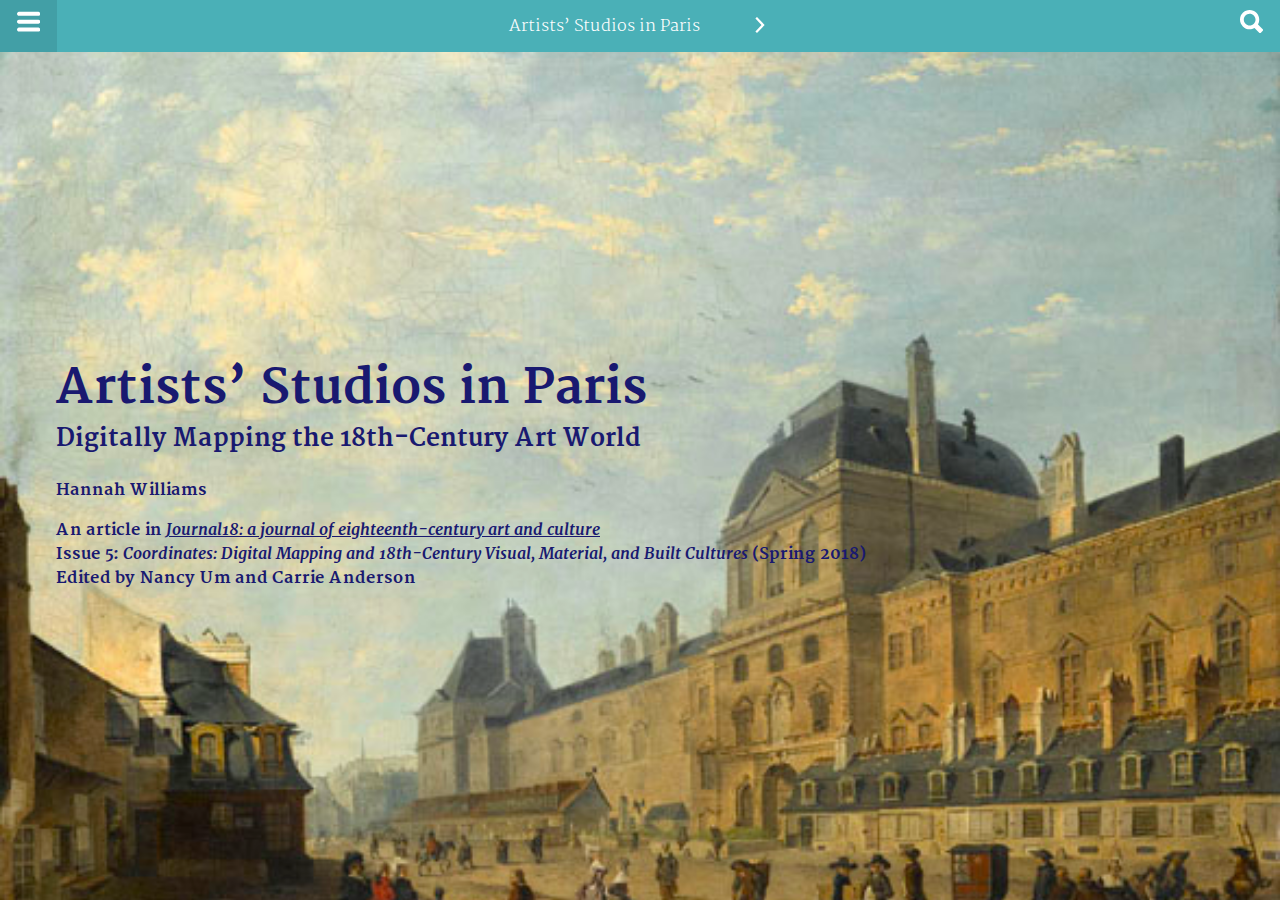
<file: index.html>
<!DOCTYPE html>
<html lang="en">
  <head>
  <meta charset="utf-8">
  <meta name="viewport" content="width=device-width, initial-scale=1.0">
  <meta http-equiv="X-UA-Compatible" content="IE=edge,chrome=1">
  <title>Cover | Artists’ Studios in Paris</title>
  <meta name="description" content="Quire is a digital publishing framework built on top of the Hugo static site generator. Generate Web, PDF, and print books (with Epub coming soon) from a single …">
  <meta name="keywords" content="Paris, eighteenth century, digital humanities, maps, ">
  <link rel="canonical" href="https://nancyum.github.io/my-project/">
  <link rel="version-history" href="">
  <link rel="publisher" href="http://www.journal18.org">
  <link rel="schema.dcterms" href="http://purl.org/dc/terms/">
  <meta name="dcterms.title" content="Artists’ Studios in Paris: Digitally Mapping the 18th-Century Art World (An article in [*Journal18: a journal of eighteenth-century art and culture*](http://www.journal18.org)&lt;/br&gt;Issue 5: *Coordinates: Digital Mapping and 18th-Century Visual, Material, and Built Cultures* (Spring 2018)&lt;/br&gt;Edited by Nancy Um and Carrie Anderson)">
  <meta name="dcterms.creator" content="Hannah Williams">
  <meta name="dcterms.date" content="2018">
  <meta name="dcterms.description" content="Quire is a digital publishing framework built on top of the Hugo static site generator. Generate Web, PDF, and print books (with Epub coming soon) from a single …">
  <meta name="dcterms.identifier" content="24705683">
  <meta name="dcterms.language" content="en"><meta name="dcterms.publisher" content="Journal18"><meta name="dcterms.rights" content="">
  <meta name="dcterms.subject" content="Paris, eighteenth century, digital humanities, maps">
  
  <meta property="og:title" content="Artists’ Studios in Paris" />
  <meta property="og:url" content="https://nancyum.github.io/my-project" />
  <meta property="og:image" content="" />
  <meta property="og:description" content="Quire is a digital publishing framework built on top of the Hugo static site generator. Generate Web, PDF, and print books (with Epub coming soon) from a single …" />
  <meta name="twitter:card" content="summary_large_image">
  <meta name="twitter:site" content="https://nancyum.github.io/my-project">
  <meta name="twitter:title" content="Artists’ Studios in Paris">
  <meta name="twitter:description" content="Quire is a digital publishing framework built on top of the Hugo static site generator. Generate Web, PDF, and print books (with Epub coming soon) from a single …">
  <meta name="twitter:image" content="">
  <script type="application/ld+json">
  {
    "@context": "http://schema.org/",
    "type": "WebSite",
    "name": "Artists’ Studios in Paris: Digitally Mapping the 18th-Century Art World (An article in [*Journal18: a journal of eighteenth-century art and culture*](http://www.journal18.org)&lt;/br&gt;Issue 5: *Coordinates: Digital Mapping and 18th-Century Visual, Material, and Built Cultures* (Spring 2018)&lt;/br&gt;Edited by Nancy Um and Carrie Anderson)",
    "url": "https://nancyum.github.io/my-project",
    "author": [
      {
        "type": "Person",
        "name": "Hannah Williams",
        "jobTitle": "Leverhulme Early Career Research Fellow",
        "affiliation": "Queen Mary University of London",
        "identifier": ""
      }
      ],
    "datePublished": "2018",
    "keywords": "Paris, eighteenth century, digital humanities, maps, ",
    "license": "https://creativecommons.org/licenses/by-nc/4.0/",
    "publisher": [
      {
        "type": "Organization",
        "name": "Journal18",
        "location": { "type": "PostalAddress", "addressLocality": "" },
        "identifier": "http://www.journal18.org"
      }
      ],
    "description": "Quire is a digital publishing framework built on top of the Hugo static site generator. Generate Web, PDF, and print books (with Epub coming soon) from a single set of text files."
    }
  </script>

  <link rel="stylesheet" href="https://nancyum.github.io/my-project/css/application.css">
  <link rel="stylesheet" href="https://nancyum.github.io/my-project/css/custom.css">
  <script>
   
   
   document.createElement('template')
  </script>
  
<script>
(function(i, s, o, g, r, a, m) {
      i['GoogleAnalyticsObject'] = r;
      i[r] = i[r] || function() {
          (i[r].q = i[r].q || []).push(arguments)
      }, i[r].l = 1 * new Date();
      a = s.createElement(o),
          m = s.getElementsByTagName(o)[0];
      a.async = 1;
      a.src = g;
      m.parentNode.insertBefore(a, m)
  })(window, document, 'script', '//www.google-analytics.com/analytics.js', 'ga');

  ga('create', '', 'auto');
  ga('require', 'linkid', 'linkid.js');
  ga('send', 'pageview');
  jQuery(document).ready(function($) {
      $("a[href$='pdf'],a[href$='rtf'],a[href$='doc'],a[href$='xls'],a[href*='bit.ly'],a[href$='csv'],a[href$='json'],a[href$='zip'],a[href$='ppt'],a[href*='epub'],a[href*='mobi']").each(function(index) {
          pdfLabel = $(this).attr('href');
          pdfOnClick = "ga('send', 'pageview','" + pdfLabel + "');";
          $(this).attr("onClick", pdfOnClick);
      });
  });
</script>
</head>

  <body>
    

<svg style="display:none">
  <symbol id="left-arrow-icon" viewBox="0 0 18 32">
    <path d="M6,16l11.7,12.4c0.4,0.4,0.4,0.8,0,1.1l-2.1,2.1c-0.4,0.4-0.8,0.4-1.1,0.1L0.2,16.6C0.1,16.5,0,16.3,0,16c0-0.2,0.1-0.4,0.2-0.6L14.5,0.3c0.4-0.4,0.7-0.4,1.1,0l2.1,2.2c0.4,0.4,0.4,0.8,0,1.1L6,16z"/>
  </symbol>
  <symbol id="right-arrow-icon" viewBox="0 0 18 32">
    <path d="M12,16L0.3,3.6c-0.4-0.4-0.4-0.8,0-1.1l2.1-2.1c0.4-0.4,0.8-0.4,1.1-0.1l14.3,15.2c0.1,0.1,0.2,0.3,0.2,0.6c0,0.2-0.1,0.4-0.2,0.6L3.5,31.7c-0.4,0.4-0.7,0.4-1.1,0l-2.1-2.2c-0.4-0.4-0.4-0.8,0-1.1L12,16z"/>
  </symbol>
  <symbol id="search-icon" viewBox="0 0 32 32">
    <path d="M31.7,26.9c0.4,0.4,0.4,0.8,0,1.2l-3.6,3.7C28,31.9,27.7,32,27.5,32c-0.2,0-0.4-0.1-0.6-0.2l-7-7.2c-2.1,1.3-4.3,1.9-6.7,1.9c-3.6,0-6.7-1.3-9.3-3.9C1.3,20,0,16.9,0,13.2s1.3-6.8,3.9-9.4C6.5,1.3,9.6,0,13.2,0c3.6,0,6.7,1.3,9.3,3.9s3.9,5.7,3.9,9.4c0,2.3-0.6,4.5-1.7,6.5L31.7,26.9z M18.9,7.5c-1.6-1.6-3.4-2.4-5.7-2.4C11,5.2,9.1,6,7.5,7.5S5.2,11,5.2,13.2c0,2.2,0.8,4.1,2.4,5.7c1.6,1.6,3.5,2.4,5.7,2.4c2.2,0,4.1-0.8,5.7-2.4c1.6-1.6,2.3-3.5,2.3-5.7C21.2,11,20.4,9.1,18.9,7.5z"/>
  </symbol>
  <symbol id="nav-icon" viewBox="0 0 32 32">
    <path d="M29.4,2.5c0.7,0,1.3,0.3,1.8,0.8C31.8,3.8,32,4.5,32,5.2c0,0.7-0.2,1.4-0.8,1.9c-0.5,0.5-1.1,0.8-1.8,0.8H2.6c-0.7,0-1.3-0.3-1.8-0.8C0.2,6.6,0,5.9,0,5.2c0-0.7,0.2-1.4,0.8-1.9c0.5-0.5,1.1-0.8,1.8-0.8H29.4z M29.4,13.3c0.7,0,1.3,0.3,1.8,0.8c0.5,0.5,0.8,1.2,0.8,1.9c0,0.7-0.2,1.4-0.8,1.9c-0.5,0.5-1.1,0.8-1.8,0.8H2.6c-0.7,0-1.3-0.3-1.8-0.8C0.2,17.4,0,16.7,0,16c0-0.7,0.2-1.4,0.8-1.9c0.5-0.5,1.1-0.8,1.8-0.8H29.4z M29.4,24.1c0.7,0,1.3,0.3,1.8,0.8c0.5,0.5,0.8,1.2,0.8,1.9c0,0.7-0.2,1.4-0.8,1.9c-0.5,0.5-1.1,0.8-1.8,0.8H2.6c-0.7,0-1.3-0.3-1.8-0.8C0.2,28.2,0,27.5,0,26.8c0-0.7,0.2-1.4,0.8-1.9c0.5-0.5,1.1-0.8,1.8-0.8H29.4z"/>
  </symbol>
  <symbol id="location-icon" viewBox="0 0 20 32">
    <path d="M2.9,2.9C4.9,1,7.2,0,10,0C12.7,0,15,1,17,2.9c2,1.9,3,4.3,3,7.1c0,2.8-0.8,6.1-2.5,9.8s-3.3,6.6-5,8.9L10,32c-0.3-0.3-0.6-0.8-1.1-1.4C8.4,30,7.6,28.8,6.5,27c-1.1-1.8-2.1-3.5-3-5.2c-0.9-1.7-1.7-3.7-2.4-5.9C0.4,13.8,0,11.8,0,10C0,7.2,1,4.9,2.9,2.9z M6.7,13.5c0.9,0.9,2,1.4,3.3,1.4c1.3,0,2.4-0.5,3.3-1.4c0.9-0.9,1.4-2,1.4-3.3c0-1.3-0.5-2.4-1.4-3.3c-0.9-0.9-2.1-1.4-3.3-1.4c-1.3,0-2.4,0.5-3.3,1.4c-0.9,0.9-1.4,2.1-1.4,3.3C5.3,11.4,5.7,12.5,6.7,13.5z"/>
  </symbol>
  <symbol id="link-icon" viewBox="0 0 32 16">
    <path d="M22.2,4c0.3,0.8,0.5,1.7,0.5,2.7v2.7h-4V6.7c0-0.8-0.2-1.4-0.8-1.9S16.8,4,16,4H6.7C5.9,4,5.2,4.2,4.8,4.8S4,5.9,4,6.7v2.7c0,0.8,0.2,1.4,0.8,1.9S5.9,12,6.7,12H8c0.2,0.8,0.5,1.5,0.9,2.2c0.4,0.7,0.9,1.1,1.2,1.4l0.5,0.4h-4c-1.8,0-3.4-0.7-4.7-2c-1.3-1.3-2-2.9-2-4.7V6.7C0,4.8,0.7,3.3,2,2c1.3-1.3,2.9-2,4.7-2H16c1.3,0,2.6,0.4,3.7,1.1C20.8,1.9,21.7,2.8,22.2,4z M25.3,0c1.8,0,3.4,0.7,4.7,2c1.3,1.3,2,2.9,2,4.7v2.7c0,1.8-0.7,3.4-2,4.7c-1.3,1.3-2.9,2-4.7,2H16c-2.8,0-4.9-1.3-6.1-4c-0.4-0.9-0.6-1.8-0.6-2.7V6.7h4v2.7c0,0.8,0.2,1.4,0.8,1.9S15.2,12,16,12h9.3c0.8,0,1.4-0.2,1.9-0.8S28,10.1,28,9.3V6.7c0-0.8-0.2-1.4-0.8-1.9S26.1,4,25.3,4H24c-0.2-0.8-0.5-1.5-0.9-2.2c-0.4-0.7-0.9-1.1-1.2-1.4L21.3,0H25.3z"/>
  </symbol>
  <symbol id="close-icon" viewBox="0 0 32 32">
    <path d="M31.6,26.9c0.2,0.2,0.3,0.5,0.3,0.8s-0.1,0.6-0.3,0.8l-3.2,3.1C28.2,31.9,28,32,27.7,32c-0.3,0-0.6-0.1-0.8-0.3L16,20.8
    L5.1,31.7C4.9,31.9,4.7,32,4.4,32c-0.3,0-0.6-0.1-0.8-0.3l-3.2-3.1c-0.2-0.2-0.3-0.5-0.3-0.8s0.1-0.6,0.3-0.8L11.4,16L0.4,5.2
    c-0.6-0.6-0.6-1.1,0-1.7l3.1-3.2C3.8,0.1,4.1,0,4.3,0c0.3,0,0.6,0.1,0.8,0.3L16,11.2L26.9,0.3C27.2,0.1,27.5,0,27.7,0
    c0.3,0,0.6,0.1,0.8,0.3l3.1,3.2c0.6,0.6,0.6,1.1,0,1.6L20.6,15.9L31.6,26.9z"/>
  </symbol>
  <symbol id="download-icon" viewBox="0 0 32 32">
    <path d="M23.1,14.4c-0.5,0-0.9,0.2-1.2,0.5L17.8,19V1.8c0-0.5-0.2-0.9-0.5-1.3C16.9,0.2,16.5,0,16,0c-0.5,0-0.9,0.2-1.2,0.5
    c-0.4,0.3-0.5,0.8-0.5,1.3V19l-4.1-4.1c-0.4-0.4-0.8-0.5-1.3-0.5c-0.5,0-0.9,0.2-1.2,0.5c-0.4,0.3-0.5,0.8-0.5,1.3
    s0.2,0.9,0.5,1.3l7.1,7.2c0.3,0.3,0.8,0.5,1.2,0.5c0.5,0,0.9-0.2,1.3-0.5l7.1-7.2c0.3-0.4,0.5-0.8,0.5-1.3s-0.2-0.9-0.5-1.3
    C24,14.6,23.6,14.4,23.1,14.4 M32,26.6c0-0.5-0.2-0.9-0.5-1.3c-0.3-0.3-0.8-0.5-1.2-0.5c-0.5,0-0.9,0.2-1.3,0.5
    c-0.3,0.4-0.5,0.8-0.5,1.3v1.8H3.6v-1.8c0-0.5-0.2-0.9-0.5-1.3c-0.3-0.3-0.8-0.5-1.2-0.5c-0.5,0-0.9,0.2-1.3,0.5
    C0.2,25.7,0,26.1,0,26.6v3.6c0,0.5,0.2,0.9,0.5,1.3C0.9,31.8,1.3,32,1.8,32h28.4c0.5,0,0.9-0.2,1.2-0.5c0.4-0.3,0.5-0.8,0.5-1.3
    V26.6z"/>
  </symbol>
  <symbol id="more-icon" viewBox="0 0 32 32">
    <circle cx="4.5" cy="16" r="4.5"/>
  	<circle cx="16.2" cy="16" r="4.5"/>
  	<circle cx="27.5" cy="16" r="4.5"/>
  </symbol>
</svg>


<svg style="display:none">
  <symbol id="cc" viewBox="0 0 270 60" preserveAspectRatio="xMinYMax meet">
    <path  d="M29.9,0c8.4,0,15.5,2.9,21.4,8.8c2.8,2.8,5,6,6.4,9.7C59.3,22.1,60,25.9,60,30c0,4.1-0.7,8-2.2,11.5
		c-1.4,3.6-3.6,6.8-6.4,9.5c-2.9,2.9-6.2,5.1-10,6.6c-3.7,1.5-7.6,2.3-11.5,2.3s-7.8-0.8-11.4-2.3c-3.6-1.5-6.9-3.7-9.8-6.6
		c-2.9-2.9-5.1-6.1-6.6-9.7S0,34,0,30c0-4,0.8-7.8,2.3-11.4S6,11.6,8.9,8.7C14.6,2.9,21.6,0,29.9,0z M30.1,5.4
		c-6.9,0-12.6,2.4-17.3,7.2c-2.4,2.4-4.2,5.1-5.4,8.1c-1.3,3-1.9,6.1-1.9,9.3c0,3.2,0.6,6.3,1.9,9.3c1.3,3,3.1,5.6,5.4,8
		c2.4,2.3,5,4.1,8,5.4c3,1.2,6.1,1.8,9.3,1.8c3.2,0,6.3-0.6,9.3-1.9c3-1.3,5.7-3.1,8.2-5.4c4.7-4.6,7-10.3,7-17.2
		c0-3.3-0.6-6.5-1.8-9.4c-1.2-3-3-5.6-5.3-7.9C42.6,7.8,36.8,5.4,30.1,5.4z M29.7,25l-4,2.1c-0.4-0.9-1-1.5-1.6-1.9
		c-0.6-0.4-1.2-0.5-1.7-0.5c-2.7,0-4,1.8-4,5.3c0,1.6,0.3,2.9,1,3.9c0.7,1,1.7,1.4,3,1.4c1.8,0,3-0.9,3.7-2.6l3.7,1.9
		c-0.8,1.5-1.9,2.6-3.3,3.5c-1.4,0.8-2.9,1.3-4.6,1.3c-2.7,0-4.8-0.8-6.5-2.5c-1.6-1.6-2.5-3.9-2.5-6.9c0-2.9,0.8-5.1,2.5-6.8
		c1.7-1.7,3.8-2.5,6.3-2.5C25.4,20.7,28.1,22.1,29.7,25z M47,25l-4,2.1c-0.4-0.9-1-1.5-1.6-1.9c-0.6-0.4-1.2-0.5-1.8-0.5
		c-2.7,0-4,1.8-4,5.3c0,1.6,0.3,2.9,1,3.9s1.7,1.4,3,1.4c1.7,0,3-0.9,3.7-2.6l3.8,1.9c-0.8,1.5-1.9,2.6-3.3,3.5
		c-1.4,0.8-2.9,1.3-4.6,1.3c-2.7,0-4.9-0.8-6.5-2.5c-1.6-1.6-2.4-3.9-2.4-6.9c0-2.9,0.8-5.1,2.5-6.8c1.7-1.7,3.8-2.5,6.3-2.5
		C42.8,20.7,45.4,22.1,47,25z"/>
  </symbol>
  <symbol id="cc-zero" viewBox="0 0 270 60" preserveAspectRatio="xMinYMax meet">
    <path d="M100,12.7c-9.9,0-12.4,9.3-12.4,17.3c0,7.9,2.5,17.3,12.4,17.3c9.9,0,12.4-9.3,12.4-17.3
      C112.4,22.1,109.9,12.7,100,12.7z M100,19.2c0.4,0,0.8,0.1,1.1,0.1c0.7,0.6,1.1,1.5,0.4,2.6l-6.6,12.1c-0.2-1.5-0.2-3-0.2-4.2
      C94.7,26.5,94.9,19.2,100,19.2z M104.9,24.8c0.3,1.9,0.4,3.8,0.4,5.2c0,3.5-0.2,10.8-5.3,10.8c-0.4,0-0.8,0-1.1-0.1
      c-0.1,0-0.1,0-0.2-0.1c-0.1,0-0.2-0.1-0.3-0.1c-1.1-0.5-1.8-1.4-0.8-2.9L104.9,24.8z"/>
    <path d="M99.9,0c-8.3,0-15.3,2.9-21.1,8.7c-2.9,2.9-5.1,6.2-6.6,9.9C70.7,22.2,70,26,70,30
      c0,4,0.7,7.8,2.2,11.4c1.5,3.6,3.7,6.9,6.5,9.7c2.9,2.9,6.1,5.1,9.7,6.6C92.2,59.3,96,60,99.9,60c4,0,7.8-0.8,11.5-2.3
      c3.7-1.5,7-3.7,10-6.6c2.8-2.7,5-5.9,6.4-9.5c1.5-3.6,2.2-7.5,2.2-11.6c0-4.1-0.7-7.9-2.2-11.5c-1.5-3.6-3.6-6.9-6.4-9.7
      C115.5,2.9,108.3,0,99.9,0z M100.1,5.4c6.8,0,12.6,2.4,17.4,7.2c2.3,2.3,4.1,5,5.3,7.9c1.2,3,1.8,6.1,1.8,9.4
      c0,6.9-2.4,12.6-7,17.2c-2.4,2.4-5.2,4.2-8.2,5.4c-3,1.3-6.1,1.9-9.3,1.9c-3.3,0-6.4-0.6-9.3-1.8c-3-1.3-5.6-3-8-5.4
      c-2.4-2.4-4.2-5-5.5-8c-1.2-3-1.9-6.1-1.9-9.3c0-3.3,0.6-6.4,1.9-9.3c1.3-3,3.1-5.7,5.5-8.1C87.4,7.8,93.2,5.4,100.1,5.4z"/>
  </symbol>
  <symbol id="cc-by" viewBox="0 0 270 60" preserveAspectRatio="xMinYMax meet">
    <path  d="M99.9,0c8.4,0,15.5,2.9,21.3,8.7c5.8,5.8,8.7,12.9,8.7,21.3c0,8.4-2.9,15.4-8.6,21.1
      c-6.1,6-13.2,8.9-21.5,8.9c-8.1,0-15.1-2.9-21.1-8.8C72.9,45.3,70,38.2,70,30c0-8.2,2.9-15.3,8.8-21.3C84.6,2.9,91.7,0,99.9,0z
       M100.1,5.4c-6.8,0-12.6,2.4-17.3,7.2c-4.9,5-7.3,10.8-7.3,17.4c0,6.6,2.4,12.4,7.3,17.2c4.9,4.9,10.6,7.3,17.4,7.3
      c6.7,0,12.5-2.4,17.5-7.3c4.7-4.5,7.1-10.3,7.1-17.2c0-6.8-2.4-12.6-7.2-17.4C112.6,7.8,106.8,5.4,100.1,5.4z M108.1,22.6v12.3
      h-3.4v14.6h-9.3V34.8h-3.4V22.6c0-0.5,0.2-1,0.6-1.4c0.4-0.4,0.8-0.6,1.4-0.6h12.3c0.5,0,0.9,0.2,1.3,0.6
      C107.9,21.6,108.1,22,108.1,22.6z M95.8,14.8c0-2.8,1.4-4.2,4.2-4.2s4.2,1.4,4.2,4.2c0,2.8-1.4,4.2-4.2,4.2S95.8,17.6,95.8,14.8z"
      />
  </symbol>
  <symbol id="cc-by-nc" viewBox="0 0 270 60" preserveAspectRatio="xMinYMax meet">
    <path d="M169.9,0c8.4,0,15.5,2.9,21.3,8.7c5.8,5.8,8.7,12.9,8.7,21.3c0,8.4-2.9,15.4-8.6,21.1
      c-6.1,6-13.2,8.9-21.5,8.9c-8.1,0-15.2-3-21.1-8.9c-5.9-5.9-8.8-12.9-8.8-21.1c0-8.2,2.9-15.3,8.8-21.3
      C154.6,2.9,161.7,0,169.9,0z M146.8,21.9c-0.9,2.5-1.3,5.2-1.3,8.1c0,6.6,2.4,12.4,7.3,17.3c4.9,4.8,10.7,7.2,17.4,7.2
      c6.8,0,12.6-2.4,17.5-7.3c1.8-1.7,3.1-3.4,4.1-5.3l-11.3-5c-0.4,1.9-1.3,3.4-2.9,4.6c-1.5,1.2-3.3,1.9-5.4,2.1v4.6h-3.5v-4.6
      c-3.3,0-6.4-1.2-9.1-3.6l4.1-4.2c2,1.8,4.2,2.7,6.7,2.7c1,0,1.9-0.2,2.7-0.7c0.7-0.5,1.1-1.2,1.1-2.3c0-0.8-0.3-1.4-0.8-1.8
      l-2.9-1.2l-3.5-1.6l-4.8-2.1L146.8,21.9z M170.1,5.4c-6.8,0-12.6,2.4-17.3,7.2c-1.2,1.2-2.3,2.5-3.3,4l11.5,5.1
      c0.5-1.6,1.4-2.8,2.8-3.8c1.4-0.9,3-1.5,4.9-1.6v-4.6h3.5v4.6c2.8,0.1,5.2,1.1,7.5,2.8l-3.9,4c-1.7-1.2-3.4-1.8-5.1-1.8
      c-0.9,0-1.8,0.2-2.5,0.5c-0.7,0.4-1.1,1-1.1,1.8c0,0.3,0.1,0.5,0.3,0.8l3.8,1.7l2.6,1.2l4.8,2.1l15.4,6.9
      c0.5-2.1,0.8-4.2,0.8-6.4c0-6.9-2.4-12.7-7.2-17.4C182.7,7.8,176.9,5.4,170.1,5.4z"/>
  </symbol>
  <symbol id="cc-by-sa" viewBox="0 0 270 60" preserveAspectRatio="xMinYMax meet">
    <path  d="M169.9,0c8.4,0,15.5,2.9,21.3,8.7c5.8,5.8,8.7,12.9,8.7,21.3c0,8.4-2.9,15.4-8.6,21.1
      c-6,5.9-13.2,8.9-21.5,8.9c-8.1,0-15.1-2.9-21.1-8.8c-5.9-5.9-8.8-12.9-8.8-21.2c0-8.2,2.9-15.3,8.8-21.3
      C154.7,2.9,161.7,0,169.9,0z M170.1,5.4c-6.8,0-12.6,2.4-17.3,7.2c-4.9,5-7.3,10.8-7.3,17.4c0,6.7,2.4,12.4,7.3,17.2
      c4.9,4.9,10.6,7.3,17.4,7.3c6.7,0,12.5-2.4,17.5-7.3c4.7-4.6,7.1-10.3,7.1-17.2c0-6.9-2.4-12.6-7.2-17.4
      C182.7,7.8,176.9,5.4,170.1,5.4z M156.7,25.8c0.6-3.7,2.1-6.5,4.4-8.5c2.4-2,5.3-3,8.7-3c4.7,0,8.5,1.5,11.2,4.6
      c2.8,3,4.2,6.9,4.2,11.7c0,4.6-1.4,8.4-4.3,11.5c-2.9,3.1-6.6,4.6-11.3,4.6c-3.4,0-6.3-1-8.8-3.1c-2.5-2-3.9-4.9-4.4-8.7h7.6
      c0.2,3.6,2.4,5.5,6.6,5.5c2.1,0,3.8-0.9,5.1-2.7c1.3-1.8,1.9-4.3,1.9-7.3c0-3.2-0.6-5.6-1.8-7.3c-1.2-1.7-2.9-2.5-5.1-2.5
      c-4,0-6.3,1.8-6.8,5.3h2.2l-5.9,5.9l-5.9-5.9L156.7,25.8L156.7,25.8z"/>
  </symbol>
  <symbol id="cc-by-nd" viewBox="0 0 270 60" preserveAspectRatio="xMinYMax meet">
    <path  d="M169.9,0c8.4,0,15.5,2.9,21.3,8.7c5.8,5.8,8.7,12.9,8.7,21.3s-2.9,15.4-8.6,21.1c-6,5.9-13.2,8.9-21.5,8.9
      c-8.1,0-15.1-2.9-21.1-8.8c-5.9-5.9-8.8-12.9-8.8-21.2c0-8.2,2.9-15.3,8.8-21.3C154.7,2.9,161.7,0,169.9,0z M170.1,5.4
      c-6.8,0-12.6,2.4-17.3,7.2c-4.9,5-7.3,10.8-7.3,17.4c0,6.7,2.4,12.4,7.3,17.3c4.9,4.9,10.6,7.3,17.4,7.3c6.7,0,12.5-2.4,17.5-7.3
      c4.7-4.6,7.1-10.3,7.1-17.2c0-6.9-2.4-12.6-7.2-17.4C182.7,7.8,176.9,5.4,170.1,5.4z M181.4,22.9v5.1h-21.8v-5.1H181.4z
       M181.4,32.6v5.1h-21.8v-5.1H181.4z"/>
  </symbol>
  <symbol id="cc-by-nc-sa" viewBox="0 0 270 60" preserveAspectRatio="xMinYMax meet">
    <path  d="M239.9,0c8.4,0,15.5,2.9,21.3,8.7c5.8,5.8,8.7,12.9,8.7,21.3c0,8.4-2.9,15.4-8.6,21.1
      c-6,5.9-13.2,8.9-21.5,8.9c-8.1,0-15.1-2.9-21.1-8.8c-5.9-5.9-8.8-12.9-8.8-21.2c0-8.2,2.9-15.3,8.8-21.3
      C224.7,2.9,231.7,0,239.9,0z M240.1,5.4c-6.8,0-12.6,2.4-17.3,7.2c-4.9,5-7.3,10.8-7.3,17.4c0,6.7,2.4,12.4,7.3,17.2
      c4.9,4.9,10.6,7.3,17.4,7.3c6.7,0,12.5-2.4,17.5-7.3c4.7-4.6,7.1-10.3,7.1-17.2c0-6.9-2.4-12.6-7.2-17.4
      C252.7,7.8,246.9,5.4,240.1,5.4z M226.7,25.8c0.6-3.7,2.1-6.5,4.4-8.5c2.4-2,5.3-3,8.7-3c4.7,0,8.5,1.5,11.2,4.6
      c2.8,3,4.2,6.9,4.2,11.7c0,4.6-1.4,8.4-4.3,11.5c-2.9,3.1-6.6,4.6-11.3,4.6c-3.4,0-6.3-1-8.8-3.1c-2.5-2-3.9-4.9-4.4-8.7h7.6
      c0.2,3.6,2.4,5.5,6.6,5.5c2.1,0,3.8-0.9,5.1-2.7c1.3-1.8,1.9-4.3,1.9-7.3c0-3.2-0.6-5.6-1.8-7.3c-1.2-1.7-2.9-2.5-5.1-2.5
      c-4,0-6.3,1.8-6.8,5.3h2.2l-5.9,5.9l-5.9-5.9L226.7,25.8L226.7,25.8z"/>
  </symbol>
  <symbol id="cc-by-nc-nd" viewBox="0 0 270 60" preserveAspectRatio="xMinYMax meet">
    <path  d="M239.9,0c8.4,0,15.5,2.9,21.3,8.7c5.8,5.8,8.7,12.9,8.7,21.3s-2.9,15.4-8.6,21.1c-6,5.9-13.2,8.9-21.5,8.9
      c-8.1,0-15.1-2.9-21.1-8.8c-5.9-5.9-8.8-12.9-8.8-21.2c0-8.2,2.9-15.3,8.8-21.3C224.7,2.9,231.7,0,239.9,0z M240.1,5.4
      c-6.8,0-12.6,2.4-17.3,7.2c-4.9,5-7.3,10.8-7.3,17.4c0,6.7,2.4,12.4,7.3,17.3c4.9,4.9,10.6,7.3,17.4,7.3c6.7,0,12.5-2.4,17.5-7.3
      c4.7-4.6,7.1-10.3,7.1-17.2c0-6.9-2.4-12.6-7.2-17.4C252.7,7.8,246.9,5.4,240.1,5.4z M251.4,22.9v5.1h-21.8v-5.1H251.4z
       M251.4,32.6v5.1h-21.8v-5.1H251.4z"/>
  </symbol>
</svg>
<div class="quire no-js" id="container">
      <div class="quire__secondary is-expanded"
          id="site-menu"
          aria-expanded="true"
          role="contentinfo">
        



<aside class="menu quire-menu" id="site-menu__inner">
  

<header class="quire-menu__header">
  <div class="">
    
    <a class="quire-menu__header__link" href="https://nancyum.github.io/my-project">
    
    <h2 class="">
      <span class="visually-hidden">Publication Info: </span>
      <span class="quire-menu__header__title">Artists’ Studios in Paris</span><span class="quire-menu__header__subtitle">
      Digitally Mapping the 18th-Century Art World
      </span><div class="quire-menu__header__contributors">
    <span class="visually-hidden">
      Contributors:
    </span>
    





  

    <span class="quire-contributor">Hannah Williams</span>

    

  



</div><span class="quire-menu__header__reading-line">
  An article in <a href="http://www.journal18.org" target="_blank"><em>Journal18: a journal of eighteenth-century art and culture</em></a></br>Issue 5: <em>Coordinates: Digital Mapping and 18th-Century Visual, Material, and Built Cultures</em> (Spring 2018)</br>Edited by Nancy Um and Carrie Anderson
  </span></h2></a></div>

</header>

  <h3 class="visually-hidden">Table of Contents</h3>
  <div class="menu-list" role="navigation" aria-label="site">




<ul>
      <li class="page-item">
  <a href="https://nancyum.github.io/my-project/artists-studios/">Artists’ Studios in Paris</a>
</li>
    
      <li class="page-item">
  <a href="https://nancyum.github.io/my-project/about/">About this article</a>
</li>
    </ul></div>

  
    
    <div class="quire-menu__formats">
      <h3 class="menu-label">Other Formats</h3>
        <div role="complementary" aria-label="downloads">

<ul class="menu-list">
  
  <li>
    <a href="https://nancyum.github.io/my-project/downloads/artists-studios.pdf" target="_blank" rel="alternate" type="application/pdf">PDF (1.5 MB)</a>
  </li>
  
  <li>
    <a href="https://nancyum.github.io/my-project/downloads/artists-studios.epub" target="_blank" rel="alternate" type="application/epub&#43;zip">EPUB (11.9 MB)</a>
  </li>
  
</ul>
</div>
      </div>
    <footer class="content quire-menu__footer is-small" role="contentinfo">
    



<div class="quire-copyright">

<a rel="license" class="quire-copyright__icon__link" href="https://creativecommons.org/licenses/by-nc/4.0/"><svg class="quire-copyright__icon">
      
        <switch>
          <use xlink:href="#cc"></use>
        </switch>
        
          <switch>
            <use xlink:href="#cc-by"></use>
            <foreignObject width="135" height="30">
                <img src="https://nancyum.github.io/my-project/img/icons/cc-by.png" alt="" />
            </foreignObject>
          </switch>
          
            <switch>
              <use xlink:href="#cc-by-nc"></use>
              <foreignObject width="135" height="30">
                  <img src="https://nancyum.github.io/my-project/img/icons/cc-by-nc.png" alt="" />
              </foreignObject>
            </switch>
            
          
        
      
    </svg>

    </a>

    
      <div class="is-screen-only">
      This work is licensed under a
  <a rel="license" href="https://creativecommons.org/licenses/by-nc/4.0/">
  Creative Commons BY-NC 4.0 International License
  </a><span class="is-print-only">
  To view a copy of this license,
  visit https://creativecommons.org/licenses/by-nc/4.0/ or
  send a letter to Creative Commons, PO Box 1866, Mountain View, CA 94042.
</span>


      </div>
    

    
      <div class="is-print-only">
      This work is licensed under a
  <a rel="license" href="https://creativecommons.org/licenses/by-nc/4.0/">
  Creative Commons BY-NC 4.0 International License
  </a><span class="is-print-only">
  To view a copy of this license,
  visit https://creativecommons.org/licenses/by-nc/4.0/ or
  send a letter to Creative Commons, PO Box 1866, Mountain View, CA 94042.
</span>


      </div>
    </div>





    
    

<ul class="menu-list">
  
  <li>
    <a href="https://nancyum.github.io/my-project/about/" target="_blank" rel="about" >About this article</a>
  </li>
  
  <li>
    <a href="http://www.journal18.org" target="_blank" rel="alternate" >Journal18</a>
  </li>
  
</ul>
</footer>

</aside>

      </div>

      <div class="quire__primary" id="cover">
        

<div class="quire-navbar"
     aria-label="main navigation"
     role="banner">

  <a href="#main" class="quire-navbar-skip-link" tabindex="1">
    Skip to Main Content
  </a>

  <nav class="quire-navbar-controls">
    <div class="quire-navbar-controls__left">
      <button class="quire-navbar-button menu-button"
              id="quire-controls-menu-button"
              onclick="toggleMenu()"
              aria-expanded="true"
              aria-controls="quire-menu"
              tabindex="2" >
        <svg>
          <switch>
            <use xlink:href="#nav-icon"></use>
            <foreignObject width="32" height="32">
                <img src="https://nancyum.github.io/my-project/img/icons/nav.png" alt="" />
            </foreignObject>
          </switch>
        </svg>
        <span class="visually-hidden">Table of Contents</span>
      </button>
    </div>

    <div class="quire-navbar-controls__center">
      <ul class="quire-navbar-page-controls" role="navigation" aria-label="quick">
        



        
        <li class="quire-navbar-page-controls__item">
          <a href='https://nancyum.github.io/my-project/' rel="start">
            <span class="visually-hidden">Home Page: </span>
            
            Artists&rsquo; Studios in Paris
            
          </a>
        </li>
        

        

<li class="quire-navbar-button arrow-button">
  <a href="https://nancyum.github.io/my-project/artists-studios/" rel="next" id="js-next">
    <svg>
      <switch>
        <use xlink:href="#right-arrow-icon"></use>
        <foreignObject width="18" height="32">
            <img src="https://nancyum.github.io/my-project/img/icons/right-arrow.png" alt="" />
        </foreignObject>
      </switch>
    </svg>
    <span class="visually-hidden">Next Page (right keyboard arrow or swipe)</span>
  </a>
</li>

      </ul>
    </div>

    <div class="quire-navbar-controls__right">
      <button class="quire-navbar-button search-button"
              aria-controls="quire-search"
              onclick="toggleSearch()">
        <svg>
          <switch>
            <use xlink:href="#search-icon"></use>
            <foreignObject width="32" height="32">
                <img src="https://nancyum.github.io/my-project/img/icons/search.png" alt="" />
            </foreignObject>
          </switch>
        </svg>
        <span class="visually-hidden">Search</span>
      </button>
    </div>
  </nav>



</div>
        <div class="quire__primary__inner">
          





<section class="quire-cover hero is-fullheight" style="background-image: url('https://nancyum.github.io/my-project/img/fig-1-debucourt.jpg');"><div class="hero-body">
    <div class="container is-fluid">
      
      
      <h1 class="title is-1">
        Artists’ Studios in Paris
        
        <span class="subtitle is-4">Digitally Mapping the 18th-Century Art World</span>
        
      </h1>
      <span class="visually-hidden">Contributors: </span>
      





  

    

        <ul>
          <li class="quire-contributor">Hannah Williams</li>
          </ul>

    

  




      <p class="">An article in <a href="http://www.journal18.org" target="_blank"><em>Journal18: a journal of eighteenth-century art and culture</em></a></br>Issue 5: <em>Coordinates: Digital Mapping and 18th-Century Visual, Material, and Built Cultures</em> (Spring 2018)</br>Edited by Nancy Um and Carrie Anderson</p>
      

      
    </div>
  </div>
</section>



<section class="section">
  <div class="container is-fluid">
    <p>






















<figure class='quire-figure journal18-cover-logo'
        id='27'>

  
  
  <img class="quire-figure__image"
       src='https://nancyum.github.io/my-project/img/j18_logo.jpg'
       alt='' />
  
  

  
  <figcaption class="quire-figure__caption">
    

    

    

    
  </figcaption>
  

</figure>







</br>
An article in <a href="http://www.journal18.org" target="_blank"><em>Journal18: a journal of eighteenth-century art and culture</em></a></br>Issue 5: <em>Coordinates: Digital Mapping and 18th-Century Visual, Material, and Built Cultures</em> (Spring 2018)</br>Edited by Nancy Um and Carrie Anderson</br></br><strong>Cite this article as:</strong></br>Hannah Williams, “Artists’ Studios in Paris: Digitally Mapping the 18th-Century Art World,” <em>Journal18</em>, Issue 5 Coordinates (Spring 2018), <a href="http://www.journal18.org/2654" target="_blank">http://www.journal18.org/2654</a>.</p>

  </div>
</section>


<footer class="footer quire-cover-footer">
  <div class="container is-fluid">
    <div class="content is-small">
      




<div class="columns">
  <div class="column is-two-thirds">
    



<div class="quire-copyright">

<a rel="license" class="quire-copyright__icon__link" href="https://creativecommons.org/licenses/by-nc/4.0/"><svg class="quire-copyright__icon">
      
        <switch>
          <use xlink:href="#cc"></use>
        </switch>
        
          <switch>
            <use xlink:href="#cc-by"></use>
            <foreignObject width="135" height="30">
                <img src="https://nancyum.github.io/my-project/img/icons/cc-by.png" alt="" />
            </foreignObject>
          </switch>
          
            <switch>
              <use xlink:href="#cc-by-nc"></use>
              <foreignObject width="135" height="30">
                  <img src="https://nancyum.github.io/my-project/img/icons/cc-by-nc.png" alt="" />
              </foreignObject>
            </switch>
            
          
        
      
    </svg>

    </a>

    
      <div class="is-screen-only">
      This work is licensed under a
  <a rel="license" href="https://creativecommons.org/licenses/by-nc/4.0/">
  Creative Commons BY-NC 4.0 International License
  </a><span class="is-print-only">
  To view a copy of this license,
  visit https://creativecommons.org/licenses/by-nc/4.0/ or
  send a letter to Creative Commons, PO Box 1866, Mountain View, CA 94042.
</span>


      </div>
    

    
      <div class="is-print-only">
      This work is licensed under a
  <a rel="license" href="https://creativecommons.org/licenses/by-nc/4.0/">
  Creative Commons BY-NC 4.0 International License
  </a><span class="is-print-only">
  To view a copy of this license,
  visit https://creativecommons.org/licenses/by-nc/4.0/ or
  send a letter to Creative Commons, PO Box 1866, Mountain View, CA 94042.
</span>


      </div>
    </div>





    
    

<ul class="menu-list">
  
  <li>
    <a href="https://nancyum.github.io/my-project/about/" target="_blank" rel="about" >About this article</a>
  </li>
  
  <li>
    <a href="http://www.journal18.org" target="_blank" rel="alternate" >Journal18</a>
  </li>
  
</ul>
</div>
  <div class="column">
    
    <div class="quire-publisher-logos ">
    
      
    
    </div>
    
  </div>
</div>
    </div>
  </div>
</footer>



        </div>
      </div>

      

<div id="js-search"
     class="quire-search"
     aria-expanded="false"
     data-search-index='https://nancyum.github.io/my-project/search.json' >
  <div class="quire-search__close-button">
    <button class="button is-medium" onclick="toggleSearch()">
      <svg>
        <switch>
          <use xlink:href="#close-icon"></use>
          <foreignObject width="32" height="32">
              <img src="https://nancyum.github.io/my-project/img/icons/close.png" alt="" />
          </foreignObject>
        </switch>
      </svg>
    </button>
  </div>

  <div class="quire-search__inner" aria-label="search results">
    <section class="hero">
      <div class="hero-body">
        <div class="container">
          <h1 class="title">Search</h1>
          <input id="js-search-input"
                 class="input is-large"
                 name=""
                 type="text"
                 value=""
                 oninput="search()" />

          <ul id="js-search-results-list"
              class="quire-search__inner__list">
          </ul>
        </div>
      </div>
    </section>
    </div>
  </div>

  <template id="js-search-results-template">
    <li class="quire-search__inner__list-item">
      <a class="js-search-results-item" href="">
        <h3 class="title is-4 js-search-results-item-title"></h3>
        <h4 class="subtitle is-6 js-search-results-item-subtitle"></h4>
      </a>
    </li>
  </template>
</div>

    </div>

    <script src="https://nancyum.github.io/my-project/js/application.js"></script>
<script type="text/javascript">

</script>
  </body>
</html>
</file>
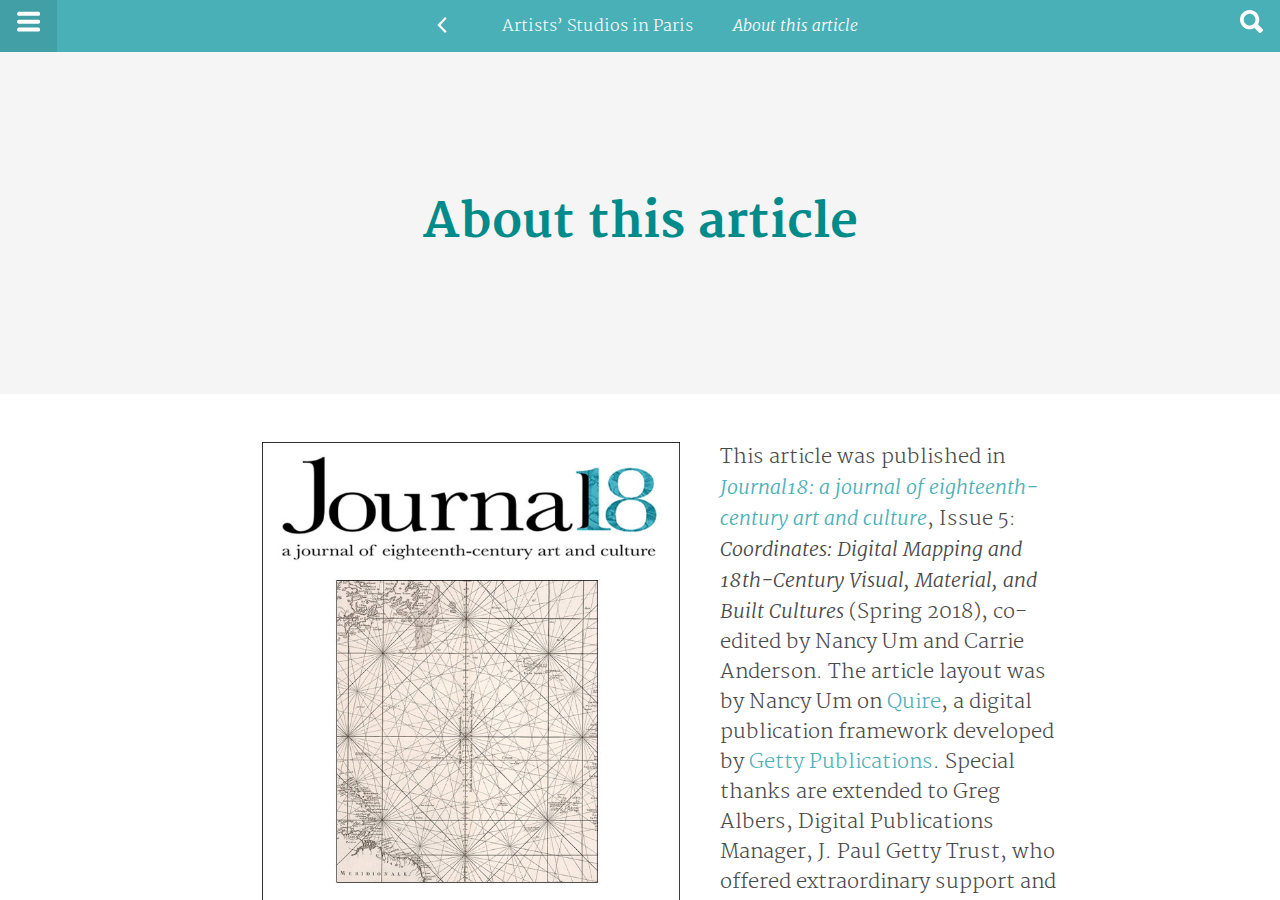
<file: about/index.html>
<!DOCTYPE html>
<html lang="en">
  <head>
  <meta charset="utf-8">
  <meta name="viewport" content="width=device-width, initial-scale=1.0">
  <meta http-equiv="X-UA-Compatible" content="IE=edge,chrome=1">
  <title>About this article | Artists’ Studios in Paris</title>
  <meta name="description" content="Quire is a digital publishing framework built on top of the Hugo static site generator. Generate Web, PDF, and print books (with Epub coming soon) from a single …">
  <meta name="keywords" content="Paris, eighteenth century, digital humanities, maps, ">
  <link rel="canonical" href="https://nancyum.github.io/my-project/about/">
  <link rel="version-history" href="">
  <link rel="publisher" href="http://www.journal18.org">
  <link rel="schema.dcterms" href="http://purl.org/dc/terms/">
  <meta name="dcterms.title" content="Artists’ Studios in Paris: Digitally Mapping the 18th-Century Art World (An article in [*Journal18: a journal of eighteenth-century art and culture*](http://www.journal18.org)&lt;/br&gt;Issue 5: *Coordinates: Digital Mapping and 18th-Century Visual, Material, and Built Cultures* (Spring 2018)&lt;/br&gt;Edited by Nancy Um and Carrie Anderson)">
  <meta name="dcterms.creator" content="Hannah Williams">
  <meta name="dcterms.date" content="2018">
  <meta name="dcterms.description" content="Quire is a digital publishing framework built on top of the Hugo static site generator. Generate Web, PDF, and print books (with Epub coming soon) from a single …">
  <meta name="dcterms.identifier" content="24705683">
  <meta name="dcterms.language" content="en"><meta name="dcterms.publisher" content="Journal18"><meta name="dcterms.rights" content="">
  <meta name="dcterms.subject" content="Paris, eighteenth century, digital humanities, maps">
  
  <meta property="og:title" content="Artists’ Studios in Paris" />
  <meta property="og:url" content="https://nancyum.github.io/my-project" />
  <meta property="og:image" content="" />
  <meta property="og:description" content="Quire is a digital publishing framework built on top of the Hugo static site generator. Generate Web, PDF, and print books (with Epub coming soon) from a single …" />
  <meta name="twitter:card" content="summary_large_image">
  <meta name="twitter:site" content="https://nancyum.github.io/my-project">
  <meta name="twitter:title" content="Artists’ Studios in Paris">
  <meta name="twitter:description" content="Quire is a digital publishing framework built on top of the Hugo static site generator. Generate Web, PDF, and print books (with Epub coming soon) from a single …">
  <meta name="twitter:image" content="">
  <script type="application/ld+json">
  {
    "@context": "http://schema.org/",
    "type": "WebSite",
    "name": "Artists’ Studios in Paris: Digitally Mapping the 18th-Century Art World (An article in [*Journal18: a journal of eighteenth-century art and culture*](http://www.journal18.org)&lt;/br&gt;Issue 5: *Coordinates: Digital Mapping and 18th-Century Visual, Material, and Built Cultures* (Spring 2018)&lt;/br&gt;Edited by Nancy Um and Carrie Anderson)",
    "url": "https://nancyum.github.io/my-project",
    "author": [
      {
        "type": "Person",
        "name": "Hannah Williams",
        "jobTitle": "Leverhulme Early Career Research Fellow",
        "affiliation": "Queen Mary University of London",
        "identifier": ""
      }
      ],
    "datePublished": "2018",
    "keywords": "Paris, eighteenth century, digital humanities, maps, ",
    "license": "https://creativecommons.org/licenses/by-nc/4.0/",
    "publisher": [
      {
        "type": "Organization",
        "name": "Journal18",
        "location": { "type": "PostalAddress", "addressLocality": "" },
        "identifier": "http://www.journal18.org"
      }
      ],
    "description": "Quire is a digital publishing framework built on top of the Hugo static site generator. Generate Web, PDF, and print books (with Epub coming soon) from a single set of text files."
    }
  </script>

  <link rel="stylesheet" href="https://nancyum.github.io/my-project/css/application.css">
  <link rel="stylesheet" href="https://nancyum.github.io/my-project/css/custom.css">
  <script>
   
   
   document.createElement('template')
  </script>
  
<script>
(function(i, s, o, g, r, a, m) {
      i['GoogleAnalyticsObject'] = r;
      i[r] = i[r] || function() {
          (i[r].q = i[r].q || []).push(arguments)
      }, i[r].l = 1 * new Date();
      a = s.createElement(o),
          m = s.getElementsByTagName(o)[0];
      a.async = 1;
      a.src = g;
      m.parentNode.insertBefore(a, m)
  })(window, document, 'script', '//www.google-analytics.com/analytics.js', 'ga');

  ga('create', '', 'auto');
  ga('require', 'linkid', 'linkid.js');
  ga('send', 'pageview');
  jQuery(document).ready(function($) {
      $("a[href$='pdf'],a[href$='rtf'],a[href$='doc'],a[href$='xls'],a[href*='bit.ly'],a[href$='csv'],a[href$='json'],a[href$='zip'],a[href$='ppt'],a[href*='epub'],a[href*='mobi']").each(function(index) {
          pdfLabel = $(this).attr('href');
          pdfOnClick = "ga('send', 'pageview','" + pdfLabel + "');";
          $(this).attr("onClick", pdfOnClick);
      });
  });
</script>
</head>

  <body>
    

<svg style="display:none">
  <symbol id="left-arrow-icon" viewBox="0 0 18 32">
    <path d="M6,16l11.7,12.4c0.4,0.4,0.4,0.8,0,1.1l-2.1,2.1c-0.4,0.4-0.8,0.4-1.1,0.1L0.2,16.6C0.1,16.5,0,16.3,0,16c0-0.2,0.1-0.4,0.2-0.6L14.5,0.3c0.4-0.4,0.7-0.4,1.1,0l2.1,2.2c0.4,0.4,0.4,0.8,0,1.1L6,16z"/>
  </symbol>
  <symbol id="right-arrow-icon" viewBox="0 0 18 32">
    <path d="M12,16L0.3,3.6c-0.4-0.4-0.4-0.8,0-1.1l2.1-2.1c0.4-0.4,0.8-0.4,1.1-0.1l14.3,15.2c0.1,0.1,0.2,0.3,0.2,0.6c0,0.2-0.1,0.4-0.2,0.6L3.5,31.7c-0.4,0.4-0.7,0.4-1.1,0l-2.1-2.2c-0.4-0.4-0.4-0.8,0-1.1L12,16z"/>
  </symbol>
  <symbol id="search-icon" viewBox="0 0 32 32">
    <path d="M31.7,26.9c0.4,0.4,0.4,0.8,0,1.2l-3.6,3.7C28,31.9,27.7,32,27.5,32c-0.2,0-0.4-0.1-0.6-0.2l-7-7.2c-2.1,1.3-4.3,1.9-6.7,1.9c-3.6,0-6.7-1.3-9.3-3.9C1.3,20,0,16.9,0,13.2s1.3-6.8,3.9-9.4C6.5,1.3,9.6,0,13.2,0c3.6,0,6.7,1.3,9.3,3.9s3.9,5.7,3.9,9.4c0,2.3-0.6,4.5-1.7,6.5L31.7,26.9z M18.9,7.5c-1.6-1.6-3.4-2.4-5.7-2.4C11,5.2,9.1,6,7.5,7.5S5.2,11,5.2,13.2c0,2.2,0.8,4.1,2.4,5.7c1.6,1.6,3.5,2.4,5.7,2.4c2.2,0,4.1-0.8,5.7-2.4c1.6-1.6,2.3-3.5,2.3-5.7C21.2,11,20.4,9.1,18.9,7.5z"/>
  </symbol>
  <symbol id="nav-icon" viewBox="0 0 32 32">
    <path d="M29.4,2.5c0.7,0,1.3,0.3,1.8,0.8C31.8,3.8,32,4.5,32,5.2c0,0.7-0.2,1.4-0.8,1.9c-0.5,0.5-1.1,0.8-1.8,0.8H2.6c-0.7,0-1.3-0.3-1.8-0.8C0.2,6.6,0,5.9,0,5.2c0-0.7,0.2-1.4,0.8-1.9c0.5-0.5,1.1-0.8,1.8-0.8H29.4z M29.4,13.3c0.7,0,1.3,0.3,1.8,0.8c0.5,0.5,0.8,1.2,0.8,1.9c0,0.7-0.2,1.4-0.8,1.9c-0.5,0.5-1.1,0.8-1.8,0.8H2.6c-0.7,0-1.3-0.3-1.8-0.8C0.2,17.4,0,16.7,0,16c0-0.7,0.2-1.4,0.8-1.9c0.5-0.5,1.1-0.8,1.8-0.8H29.4z M29.4,24.1c0.7,0,1.3,0.3,1.8,0.8c0.5,0.5,0.8,1.2,0.8,1.9c0,0.7-0.2,1.4-0.8,1.9c-0.5,0.5-1.1,0.8-1.8,0.8H2.6c-0.7,0-1.3-0.3-1.8-0.8C0.2,28.2,0,27.5,0,26.8c0-0.7,0.2-1.4,0.8-1.9c0.5-0.5,1.1-0.8,1.8-0.8H29.4z"/>
  </symbol>
  <symbol id="location-icon" viewBox="0 0 20 32">
    <path d="M2.9,2.9C4.9,1,7.2,0,10,0C12.7,0,15,1,17,2.9c2,1.9,3,4.3,3,7.1c0,2.8-0.8,6.1-2.5,9.8s-3.3,6.6-5,8.9L10,32c-0.3-0.3-0.6-0.8-1.1-1.4C8.4,30,7.6,28.8,6.5,27c-1.1-1.8-2.1-3.5-3-5.2c-0.9-1.7-1.7-3.7-2.4-5.9C0.4,13.8,0,11.8,0,10C0,7.2,1,4.9,2.9,2.9z M6.7,13.5c0.9,0.9,2,1.4,3.3,1.4c1.3,0,2.4-0.5,3.3-1.4c0.9-0.9,1.4-2,1.4-3.3c0-1.3-0.5-2.4-1.4-3.3c-0.9-0.9-2.1-1.4-3.3-1.4c-1.3,0-2.4,0.5-3.3,1.4c-0.9,0.9-1.4,2.1-1.4,3.3C5.3,11.4,5.7,12.5,6.7,13.5z"/>
  </symbol>
  <symbol id="link-icon" viewBox="0 0 32 16">
    <path d="M22.2,4c0.3,0.8,0.5,1.7,0.5,2.7v2.7h-4V6.7c0-0.8-0.2-1.4-0.8-1.9S16.8,4,16,4H6.7C5.9,4,5.2,4.2,4.8,4.8S4,5.9,4,6.7v2.7c0,0.8,0.2,1.4,0.8,1.9S5.9,12,6.7,12H8c0.2,0.8,0.5,1.5,0.9,2.2c0.4,0.7,0.9,1.1,1.2,1.4l0.5,0.4h-4c-1.8,0-3.4-0.7-4.7-2c-1.3-1.3-2-2.9-2-4.7V6.7C0,4.8,0.7,3.3,2,2c1.3-1.3,2.9-2,4.7-2H16c1.3,0,2.6,0.4,3.7,1.1C20.8,1.9,21.7,2.8,22.2,4z M25.3,0c1.8,0,3.4,0.7,4.7,2c1.3,1.3,2,2.9,2,4.7v2.7c0,1.8-0.7,3.4-2,4.7c-1.3,1.3-2.9,2-4.7,2H16c-2.8,0-4.9-1.3-6.1-4c-0.4-0.9-0.6-1.8-0.6-2.7V6.7h4v2.7c0,0.8,0.2,1.4,0.8,1.9S15.2,12,16,12h9.3c0.8,0,1.4-0.2,1.9-0.8S28,10.1,28,9.3V6.7c0-0.8-0.2-1.4-0.8-1.9S26.1,4,25.3,4H24c-0.2-0.8-0.5-1.5-0.9-2.2c-0.4-0.7-0.9-1.1-1.2-1.4L21.3,0H25.3z"/>
  </symbol>
  <symbol id="close-icon" viewBox="0 0 32 32">
    <path d="M31.6,26.9c0.2,0.2,0.3,0.5,0.3,0.8s-0.1,0.6-0.3,0.8l-3.2,3.1C28.2,31.9,28,32,27.7,32c-0.3,0-0.6-0.1-0.8-0.3L16,20.8
    L5.1,31.7C4.9,31.9,4.7,32,4.4,32c-0.3,0-0.6-0.1-0.8-0.3l-3.2-3.1c-0.2-0.2-0.3-0.5-0.3-0.8s0.1-0.6,0.3-0.8L11.4,16L0.4,5.2
    c-0.6-0.6-0.6-1.1,0-1.7l3.1-3.2C3.8,0.1,4.1,0,4.3,0c0.3,0,0.6,0.1,0.8,0.3L16,11.2L26.9,0.3C27.2,0.1,27.5,0,27.7,0
    c0.3,0,0.6,0.1,0.8,0.3l3.1,3.2c0.6,0.6,0.6,1.1,0,1.6L20.6,15.9L31.6,26.9z"/>
  </symbol>
  <symbol id="download-icon" viewBox="0 0 32 32">
    <path d="M23.1,14.4c-0.5,0-0.9,0.2-1.2,0.5L17.8,19V1.8c0-0.5-0.2-0.9-0.5-1.3C16.9,0.2,16.5,0,16,0c-0.5,0-0.9,0.2-1.2,0.5
    c-0.4,0.3-0.5,0.8-0.5,1.3V19l-4.1-4.1c-0.4-0.4-0.8-0.5-1.3-0.5c-0.5,0-0.9,0.2-1.2,0.5c-0.4,0.3-0.5,0.8-0.5,1.3
    s0.2,0.9,0.5,1.3l7.1,7.2c0.3,0.3,0.8,0.5,1.2,0.5c0.5,0,0.9-0.2,1.3-0.5l7.1-7.2c0.3-0.4,0.5-0.8,0.5-1.3s-0.2-0.9-0.5-1.3
    C24,14.6,23.6,14.4,23.1,14.4 M32,26.6c0-0.5-0.2-0.9-0.5-1.3c-0.3-0.3-0.8-0.5-1.2-0.5c-0.5,0-0.9,0.2-1.3,0.5
    c-0.3,0.4-0.5,0.8-0.5,1.3v1.8H3.6v-1.8c0-0.5-0.2-0.9-0.5-1.3c-0.3-0.3-0.8-0.5-1.2-0.5c-0.5,0-0.9,0.2-1.3,0.5
    C0.2,25.7,0,26.1,0,26.6v3.6c0,0.5,0.2,0.9,0.5,1.3C0.9,31.8,1.3,32,1.8,32h28.4c0.5,0,0.9-0.2,1.2-0.5c0.4-0.3,0.5-0.8,0.5-1.3
    V26.6z"/>
  </symbol>
  <symbol id="more-icon" viewBox="0 0 32 32">
    <circle cx="4.5" cy="16" r="4.5"/>
  	<circle cx="16.2" cy="16" r="4.5"/>
  	<circle cx="27.5" cy="16" r="4.5"/>
  </symbol>
</svg>


<svg style="display:none">
  <symbol id="cc" viewBox="0 0 270 60" preserveAspectRatio="xMinYMax meet">
    <path  d="M29.9,0c8.4,0,15.5,2.9,21.4,8.8c2.8,2.8,5,6,6.4,9.7C59.3,22.1,60,25.9,60,30c0,4.1-0.7,8-2.2,11.5
		c-1.4,3.6-3.6,6.8-6.4,9.5c-2.9,2.9-6.2,5.1-10,6.6c-3.7,1.5-7.6,2.3-11.5,2.3s-7.8-0.8-11.4-2.3c-3.6-1.5-6.9-3.7-9.8-6.6
		c-2.9-2.9-5.1-6.1-6.6-9.7S0,34,0,30c0-4,0.8-7.8,2.3-11.4S6,11.6,8.9,8.7C14.6,2.9,21.6,0,29.9,0z M30.1,5.4
		c-6.9,0-12.6,2.4-17.3,7.2c-2.4,2.4-4.2,5.1-5.4,8.1c-1.3,3-1.9,6.1-1.9,9.3c0,3.2,0.6,6.3,1.9,9.3c1.3,3,3.1,5.6,5.4,8
		c2.4,2.3,5,4.1,8,5.4c3,1.2,6.1,1.8,9.3,1.8c3.2,0,6.3-0.6,9.3-1.9c3-1.3,5.7-3.1,8.2-5.4c4.7-4.6,7-10.3,7-17.2
		c0-3.3-0.6-6.5-1.8-9.4c-1.2-3-3-5.6-5.3-7.9C42.6,7.8,36.8,5.4,30.1,5.4z M29.7,25l-4,2.1c-0.4-0.9-1-1.5-1.6-1.9
		c-0.6-0.4-1.2-0.5-1.7-0.5c-2.7,0-4,1.8-4,5.3c0,1.6,0.3,2.9,1,3.9c0.7,1,1.7,1.4,3,1.4c1.8,0,3-0.9,3.7-2.6l3.7,1.9
		c-0.8,1.5-1.9,2.6-3.3,3.5c-1.4,0.8-2.9,1.3-4.6,1.3c-2.7,0-4.8-0.8-6.5-2.5c-1.6-1.6-2.5-3.9-2.5-6.9c0-2.9,0.8-5.1,2.5-6.8
		c1.7-1.7,3.8-2.5,6.3-2.5C25.4,20.7,28.1,22.1,29.7,25z M47,25l-4,2.1c-0.4-0.9-1-1.5-1.6-1.9c-0.6-0.4-1.2-0.5-1.8-0.5
		c-2.7,0-4,1.8-4,5.3c0,1.6,0.3,2.9,1,3.9s1.7,1.4,3,1.4c1.7,0,3-0.9,3.7-2.6l3.8,1.9c-0.8,1.5-1.9,2.6-3.3,3.5
		c-1.4,0.8-2.9,1.3-4.6,1.3c-2.7,0-4.9-0.8-6.5-2.5c-1.6-1.6-2.4-3.9-2.4-6.9c0-2.9,0.8-5.1,2.5-6.8c1.7-1.7,3.8-2.5,6.3-2.5
		C42.8,20.7,45.4,22.1,47,25z"/>
  </symbol>
  <symbol id="cc-zero" viewBox="0 0 270 60" preserveAspectRatio="xMinYMax meet">
    <path d="M100,12.7c-9.9,0-12.4,9.3-12.4,17.3c0,7.9,2.5,17.3,12.4,17.3c9.9,0,12.4-9.3,12.4-17.3
      C112.4,22.1,109.9,12.7,100,12.7z M100,19.2c0.4,0,0.8,0.1,1.1,0.1c0.7,0.6,1.1,1.5,0.4,2.6l-6.6,12.1c-0.2-1.5-0.2-3-0.2-4.2
      C94.7,26.5,94.9,19.2,100,19.2z M104.9,24.8c0.3,1.9,0.4,3.8,0.4,5.2c0,3.5-0.2,10.8-5.3,10.8c-0.4,0-0.8,0-1.1-0.1
      c-0.1,0-0.1,0-0.2-0.1c-0.1,0-0.2-0.1-0.3-0.1c-1.1-0.5-1.8-1.4-0.8-2.9L104.9,24.8z"/>
    <path d="M99.9,0c-8.3,0-15.3,2.9-21.1,8.7c-2.9,2.9-5.1,6.2-6.6,9.9C70.7,22.2,70,26,70,30
      c0,4,0.7,7.8,2.2,11.4c1.5,3.6,3.7,6.9,6.5,9.7c2.9,2.9,6.1,5.1,9.7,6.6C92.2,59.3,96,60,99.9,60c4,0,7.8-0.8,11.5-2.3
      c3.7-1.5,7-3.7,10-6.6c2.8-2.7,5-5.9,6.4-9.5c1.5-3.6,2.2-7.5,2.2-11.6c0-4.1-0.7-7.9-2.2-11.5c-1.5-3.6-3.6-6.9-6.4-9.7
      C115.5,2.9,108.3,0,99.9,0z M100.1,5.4c6.8,0,12.6,2.4,17.4,7.2c2.3,2.3,4.1,5,5.3,7.9c1.2,3,1.8,6.1,1.8,9.4
      c0,6.9-2.4,12.6-7,17.2c-2.4,2.4-5.2,4.2-8.2,5.4c-3,1.3-6.1,1.9-9.3,1.9c-3.3,0-6.4-0.6-9.3-1.8c-3-1.3-5.6-3-8-5.4
      c-2.4-2.4-4.2-5-5.5-8c-1.2-3-1.9-6.1-1.9-9.3c0-3.3,0.6-6.4,1.9-9.3c1.3-3,3.1-5.7,5.5-8.1C87.4,7.8,93.2,5.4,100.1,5.4z"/>
  </symbol>
  <symbol id="cc-by" viewBox="0 0 270 60" preserveAspectRatio="xMinYMax meet">
    <path  d="M99.9,0c8.4,0,15.5,2.9,21.3,8.7c5.8,5.8,8.7,12.9,8.7,21.3c0,8.4-2.9,15.4-8.6,21.1
      c-6.1,6-13.2,8.9-21.5,8.9c-8.1,0-15.1-2.9-21.1-8.8C72.9,45.3,70,38.2,70,30c0-8.2,2.9-15.3,8.8-21.3C84.6,2.9,91.7,0,99.9,0z
       M100.1,5.4c-6.8,0-12.6,2.4-17.3,7.2c-4.9,5-7.3,10.8-7.3,17.4c0,6.6,2.4,12.4,7.3,17.2c4.9,4.9,10.6,7.3,17.4,7.3
      c6.7,0,12.5-2.4,17.5-7.3c4.7-4.5,7.1-10.3,7.1-17.2c0-6.8-2.4-12.6-7.2-17.4C112.6,7.8,106.8,5.4,100.1,5.4z M108.1,22.6v12.3
      h-3.4v14.6h-9.3V34.8h-3.4V22.6c0-0.5,0.2-1,0.6-1.4c0.4-0.4,0.8-0.6,1.4-0.6h12.3c0.5,0,0.9,0.2,1.3,0.6
      C107.9,21.6,108.1,22,108.1,22.6z M95.8,14.8c0-2.8,1.4-4.2,4.2-4.2s4.2,1.4,4.2,4.2c0,2.8-1.4,4.2-4.2,4.2S95.8,17.6,95.8,14.8z"
      />
  </symbol>
  <symbol id="cc-by-nc" viewBox="0 0 270 60" preserveAspectRatio="xMinYMax meet">
    <path d="M169.9,0c8.4,0,15.5,2.9,21.3,8.7c5.8,5.8,8.7,12.9,8.7,21.3c0,8.4-2.9,15.4-8.6,21.1
      c-6.1,6-13.2,8.9-21.5,8.9c-8.1,0-15.2-3-21.1-8.9c-5.9-5.9-8.8-12.9-8.8-21.1c0-8.2,2.9-15.3,8.8-21.3
      C154.6,2.9,161.7,0,169.9,0z M146.8,21.9c-0.9,2.5-1.3,5.2-1.3,8.1c0,6.6,2.4,12.4,7.3,17.3c4.9,4.8,10.7,7.2,17.4,7.2
      c6.8,0,12.6-2.4,17.5-7.3c1.8-1.7,3.1-3.4,4.1-5.3l-11.3-5c-0.4,1.9-1.3,3.4-2.9,4.6c-1.5,1.2-3.3,1.9-5.4,2.1v4.6h-3.5v-4.6
      c-3.3,0-6.4-1.2-9.1-3.6l4.1-4.2c2,1.8,4.2,2.7,6.7,2.7c1,0,1.9-0.2,2.7-0.7c0.7-0.5,1.1-1.2,1.1-2.3c0-0.8-0.3-1.4-0.8-1.8
      l-2.9-1.2l-3.5-1.6l-4.8-2.1L146.8,21.9z M170.1,5.4c-6.8,0-12.6,2.4-17.3,7.2c-1.2,1.2-2.3,2.5-3.3,4l11.5,5.1
      c0.5-1.6,1.4-2.8,2.8-3.8c1.4-0.9,3-1.5,4.9-1.6v-4.6h3.5v4.6c2.8,0.1,5.2,1.1,7.5,2.8l-3.9,4c-1.7-1.2-3.4-1.8-5.1-1.8
      c-0.9,0-1.8,0.2-2.5,0.5c-0.7,0.4-1.1,1-1.1,1.8c0,0.3,0.1,0.5,0.3,0.8l3.8,1.7l2.6,1.2l4.8,2.1l15.4,6.9
      c0.5-2.1,0.8-4.2,0.8-6.4c0-6.9-2.4-12.7-7.2-17.4C182.7,7.8,176.9,5.4,170.1,5.4z"/>
  </symbol>
  <symbol id="cc-by-sa" viewBox="0 0 270 60" preserveAspectRatio="xMinYMax meet">
    <path  d="M169.9,0c8.4,0,15.5,2.9,21.3,8.7c5.8,5.8,8.7,12.9,8.7,21.3c0,8.4-2.9,15.4-8.6,21.1
      c-6,5.9-13.2,8.9-21.5,8.9c-8.1,0-15.1-2.9-21.1-8.8c-5.9-5.9-8.8-12.9-8.8-21.2c0-8.2,2.9-15.3,8.8-21.3
      C154.7,2.9,161.7,0,169.9,0z M170.1,5.4c-6.8,0-12.6,2.4-17.3,7.2c-4.9,5-7.3,10.8-7.3,17.4c0,6.7,2.4,12.4,7.3,17.2
      c4.9,4.9,10.6,7.3,17.4,7.3c6.7,0,12.5-2.4,17.5-7.3c4.7-4.6,7.1-10.3,7.1-17.2c0-6.9-2.4-12.6-7.2-17.4
      C182.7,7.8,176.9,5.4,170.1,5.4z M156.7,25.8c0.6-3.7,2.1-6.5,4.4-8.5c2.4-2,5.3-3,8.7-3c4.7,0,8.5,1.5,11.2,4.6
      c2.8,3,4.2,6.9,4.2,11.7c0,4.6-1.4,8.4-4.3,11.5c-2.9,3.1-6.6,4.6-11.3,4.6c-3.4,0-6.3-1-8.8-3.1c-2.5-2-3.9-4.9-4.4-8.7h7.6
      c0.2,3.6,2.4,5.5,6.6,5.5c2.1,0,3.8-0.9,5.1-2.7c1.3-1.8,1.9-4.3,1.9-7.3c0-3.2-0.6-5.6-1.8-7.3c-1.2-1.7-2.9-2.5-5.1-2.5
      c-4,0-6.3,1.8-6.8,5.3h2.2l-5.9,5.9l-5.9-5.9L156.7,25.8L156.7,25.8z"/>
  </symbol>
  <symbol id="cc-by-nd" viewBox="0 0 270 60" preserveAspectRatio="xMinYMax meet">
    <path  d="M169.9,0c8.4,0,15.5,2.9,21.3,8.7c5.8,5.8,8.7,12.9,8.7,21.3s-2.9,15.4-8.6,21.1c-6,5.9-13.2,8.9-21.5,8.9
      c-8.1,0-15.1-2.9-21.1-8.8c-5.9-5.9-8.8-12.9-8.8-21.2c0-8.2,2.9-15.3,8.8-21.3C154.7,2.9,161.7,0,169.9,0z M170.1,5.4
      c-6.8,0-12.6,2.4-17.3,7.2c-4.9,5-7.3,10.8-7.3,17.4c0,6.7,2.4,12.4,7.3,17.3c4.9,4.9,10.6,7.3,17.4,7.3c6.7,0,12.5-2.4,17.5-7.3
      c4.7-4.6,7.1-10.3,7.1-17.2c0-6.9-2.4-12.6-7.2-17.4C182.7,7.8,176.9,5.4,170.1,5.4z M181.4,22.9v5.1h-21.8v-5.1H181.4z
       M181.4,32.6v5.1h-21.8v-5.1H181.4z"/>
  </symbol>
  <symbol id="cc-by-nc-sa" viewBox="0 0 270 60" preserveAspectRatio="xMinYMax meet">
    <path  d="M239.9,0c8.4,0,15.5,2.9,21.3,8.7c5.8,5.8,8.7,12.9,8.7,21.3c0,8.4-2.9,15.4-8.6,21.1
      c-6,5.9-13.2,8.9-21.5,8.9c-8.1,0-15.1-2.9-21.1-8.8c-5.9-5.9-8.8-12.9-8.8-21.2c0-8.2,2.9-15.3,8.8-21.3
      C224.7,2.9,231.7,0,239.9,0z M240.1,5.4c-6.8,0-12.6,2.4-17.3,7.2c-4.9,5-7.3,10.8-7.3,17.4c0,6.7,2.4,12.4,7.3,17.2
      c4.9,4.9,10.6,7.3,17.4,7.3c6.7,0,12.5-2.4,17.5-7.3c4.7-4.6,7.1-10.3,7.1-17.2c0-6.9-2.4-12.6-7.2-17.4
      C252.7,7.8,246.9,5.4,240.1,5.4z M226.7,25.8c0.6-3.7,2.1-6.5,4.4-8.5c2.4-2,5.3-3,8.7-3c4.7,0,8.5,1.5,11.2,4.6
      c2.8,3,4.2,6.9,4.2,11.7c0,4.6-1.4,8.4-4.3,11.5c-2.9,3.1-6.6,4.6-11.3,4.6c-3.4,0-6.3-1-8.8-3.1c-2.5-2-3.9-4.9-4.4-8.7h7.6
      c0.2,3.6,2.4,5.5,6.6,5.5c2.1,0,3.8-0.9,5.1-2.7c1.3-1.8,1.9-4.3,1.9-7.3c0-3.2-0.6-5.6-1.8-7.3c-1.2-1.7-2.9-2.5-5.1-2.5
      c-4,0-6.3,1.8-6.8,5.3h2.2l-5.9,5.9l-5.9-5.9L226.7,25.8L226.7,25.8z"/>
  </symbol>
  <symbol id="cc-by-nc-nd" viewBox="0 0 270 60" preserveAspectRatio="xMinYMax meet">
    <path  d="M239.9,0c8.4,0,15.5,2.9,21.3,8.7c5.8,5.8,8.7,12.9,8.7,21.3s-2.9,15.4-8.6,21.1c-6,5.9-13.2,8.9-21.5,8.9
      c-8.1,0-15.1-2.9-21.1-8.8c-5.9-5.9-8.8-12.9-8.8-21.2c0-8.2,2.9-15.3,8.8-21.3C224.7,2.9,231.7,0,239.9,0z M240.1,5.4
      c-6.8,0-12.6,2.4-17.3,7.2c-4.9,5-7.3,10.8-7.3,17.4c0,6.7,2.4,12.4,7.3,17.3c4.9,4.9,10.6,7.3,17.4,7.3c6.7,0,12.5-2.4,17.5-7.3
      c4.7-4.6,7.1-10.3,7.1-17.2c0-6.9-2.4-12.6-7.2-17.4C252.7,7.8,246.9,5.4,240.1,5.4z M251.4,22.9v5.1h-21.8v-5.1H251.4z
       M251.4,32.6v5.1h-21.8v-5.1H251.4z"/>
  </symbol>
</svg>
<div class="quire no-js" id="container">
      <div class="quire__secondary is-expanded"
          id="site-menu"
          aria-expanded="true"
          role="contentinfo">
        



<aside class="menu quire-menu" id="site-menu__inner">
  

<header class="quire-menu__header">
  <div class="">
    
    <a class="quire-menu__header__link" href="https://nancyum.github.io/my-project">
    
    <h2 class="">
      <span class="visually-hidden">Publication Info: </span>
      <span class="quire-menu__header__title">Artists’ Studios in Paris</span><span class="quire-menu__header__subtitle">
      Digitally Mapping the 18th-Century Art World
      </span><div class="quire-menu__header__contributors">
    <span class="visually-hidden">
      Contributors:
    </span>
    





  

    <span class="quire-contributor">Hannah Williams</span>

    

  



</div><span class="quire-menu__header__reading-line">
  An article in <a href="http://www.journal18.org" target="_blank"><em>Journal18: a journal of eighteenth-century art and culture</em></a></br>Issue 5: <em>Coordinates: Digital Mapping and 18th-Century Visual, Material, and Built Cultures</em> (Spring 2018)</br>Edited by Nancy Um and Carrie Anderson
  </span></h2></a></div>

</header>

  <h3 class="visually-hidden">Table of Contents</h3>
  <div class="menu-list" role="navigation" aria-label="site">




<ul>
      <li class="page-item">
  <a href="https://nancyum.github.io/my-project/artists-studios/">Artists’ Studios in Paris</a>
</li>
    
      <li class="page-item">
  <a href="https://nancyum.github.io/my-project/about/">About this article</a>
</li>
    </ul></div>

  
    
    <div class="quire-menu__formats">
      <h3 class="menu-label">Other Formats</h3>
        <div role="complementary" aria-label="downloads">

<ul class="menu-list">
  
  <li>
    <a href="https://nancyum.github.io/my-project/downloads/artists-studios.pdf" target="_blank" rel="alternate" type="application/pdf">PDF (1.5 MB)</a>
  </li>
  
  <li>
    <a href="https://nancyum.github.io/my-project/downloads/artists-studios.epub" target="_blank" rel="alternate" type="application/epub&#43;zip">EPUB (11.9 MB)</a>
  </li>
  
</ul>
</div>
      </div>
    <footer class="content quire-menu__footer is-small" role="contentinfo">
    



<div class="quire-copyright">

<a rel="license" class="quire-copyright__icon__link" href="https://creativecommons.org/licenses/by-nc/4.0/"><svg class="quire-copyright__icon">
      
        <switch>
          <use xlink:href="#cc"></use>
        </switch>
        
          <switch>
            <use xlink:href="#cc-by"></use>
            <foreignObject width="135" height="30">
                <img src="https://nancyum.github.io/my-project/img/icons/cc-by.png" alt="" />
            </foreignObject>
          </switch>
          
            <switch>
              <use xlink:href="#cc-by-nc"></use>
              <foreignObject width="135" height="30">
                  <img src="https://nancyum.github.io/my-project/img/icons/cc-by-nc.png" alt="" />
              </foreignObject>
            </switch>
            
          
        
      
    </svg>

    </a>

    
      <div class="is-screen-only">
      This work is licensed under a
  <a rel="license" href="https://creativecommons.org/licenses/by-nc/4.0/">
  Creative Commons BY-NC 4.0 International License
  </a><span class="is-print-only">
  To view a copy of this license,
  visit https://creativecommons.org/licenses/by-nc/4.0/ or
  send a letter to Creative Commons, PO Box 1866, Mountain View, CA 94042.
</span>


      </div>
    

    
      <div class="is-print-only">
      This work is licensed under a
  <a rel="license" href="https://creativecommons.org/licenses/by-nc/4.0/">
  Creative Commons BY-NC 4.0 International License
  </a><span class="is-print-only">
  To view a copy of this license,
  visit https://creativecommons.org/licenses/by-nc/4.0/ or
  send a letter to Creative Commons, PO Box 1866, Mountain View, CA 94042.
</span>


      </div>
    </div>





    
    

<ul class="menu-list">
  
  <li>
    <a href="https://nancyum.github.io/my-project/about/" target="_blank" rel="about" >About this article</a>
  </li>
  
  <li>
    <a href="http://www.journal18.org" target="_blank" rel="alternate" >Journal18</a>
  </li>
  
</ul>
</footer>

</aside>

      </div>

      <div class="quire__primary" id="about">
        

<div class="quire-navbar"
     aria-label="main navigation"
     role="banner">

  <a href="#main" class="quire-navbar-skip-link" tabindex="1">
    Skip to Main Content
  </a>

  <nav class="quire-navbar-controls">
    <div class="quire-navbar-controls__left">
      <button class="quire-navbar-button menu-button"
              id="quire-controls-menu-button"
              onclick="toggleMenu()"
              aria-expanded="true"
              aria-controls="quire-menu"
              tabindex="2" >
        <svg>
          <switch>
            <use xlink:href="#nav-icon"></use>
            <foreignObject width="32" height="32">
                <img src="https://nancyum.github.io/my-project/img/icons/nav.png" alt="" />
            </foreignObject>
          </switch>
        </svg>
        <span class="visually-hidden">Table of Contents</span>
      </button>
    </div>

    <div class="quire-navbar-controls__center">
      <ul class="quire-navbar-page-controls" role="navigation" aria-label="quick">
        

<li class="quire-navbar-button arrow-button">
  <a href="https://nancyum.github.io/my-project/artists-studios/" rel="prev" id="js-prev" >
    <svg>
      <switch>
        <use xlink:href="#left-arrow-icon"></use>
        <foreignObject width="18" height="32">
            <img src="https://nancyum.github.io/my-project/img/icons/left-arrow.png" alt="" />
        </foreignObject>
      </switch>
    </svg>
    <span class="visually-hidden">Previous Page (left keyboard arrow or swipe)</span>
  </a>
</li>

        
        <li class="quire-navbar-page-controls__item">
          <a href='https://nancyum.github.io/my-project/' rel="start">
            <span class="visually-hidden">Home Page: </span>
            
            Artists&rsquo; Studios in Paris
            
          </a>
        </li>
        
        <li class="quire-navbar-page-controls__item quire-current-page">
          <span class="visually-hidden">Current Page: </span>About this article</li>
        

        





      </ul>
    </div>

    <div class="quire-navbar-controls__right">
      <button class="quire-navbar-button search-button"
              aria-controls="quire-search"
              onclick="toggleSearch()">
        <svg>
          <switch>
            <use xlink:href="#search-icon"></use>
            <foreignObject width="32" height="32">
                <img src="https://nancyum.github.io/my-project/img/icons/search.png" alt="" />
            </foreignObject>
          </switch>
        </svg>
        <span class="visually-hidden">Search</span>
      </button>
    </div>
  </nav>



</div>
        <div class="quire__primary__inner">
          

<div class="quire-page" id="main" role="main">
  

<section class="quire-page__header hero is-medium"><div class="hero-body">
    <div class="container has-text-centered">

      
      <h1 class="title is-size-1">
        
        About this article
        
      </h1>

      
      

      
      

    </div>
  </div>
</section>


  <section class="section quire-page__content" id="content">
    <div class="container">
      <div class="content">
        






















<figure class='quire-figure is-pulled-left'
        id='26'>

  
  
  <img class="quire-figure__image"
       src='https://nancyum.github.io/my-project/img/cover-j18.jpg'
       alt='' />
  
  

  
  <figcaption class="quire-figure__caption">
    

    
    
    

    

    
  </figcaption>
  

</figure>








<p>This article was published in <a href="http://www.journal18.org" target="_blank"><em>Journal18: a journal of eighteenth-century art and culture</em></a>, Issue 5: <em>Coordinates: Digital Mapping and 18th-Century Visual, Material, and Built Cultures</em> (Spring 2018), co-edited by Nancy Um and Carrie Anderson. The article layout was by Nancy Um on <a href="http://www.getty.edu/publications/digital/platforms-tools.html" target="_blank">Quire</a>, a digital publication framework developed by <a href="http://www.getty.edu/publications/digital/index.html" target="_blank">Getty Publications</a>. Special thanks are extended to Greg Albers, Digital Publications Manager, J. Paul Getty Trust, who offered extraordinary support and indispensable consultation throughout the process.</p>

      </div>
    </div>
  </section>

</div>

        </div>
      </div>

      

<div id="js-search"
     class="quire-search"
     aria-expanded="false"
     data-search-index='https://nancyum.github.io/my-project/search.json' >
  <div class="quire-search__close-button">
    <button class="button is-medium" onclick="toggleSearch()">
      <svg>
        <switch>
          <use xlink:href="#close-icon"></use>
          <foreignObject width="32" height="32">
              <img src="https://nancyum.github.io/my-project/img/icons/close.png" alt="" />
          </foreignObject>
        </switch>
      </svg>
    </button>
  </div>

  <div class="quire-search__inner" aria-label="search results">
    <section class="hero">
      <div class="hero-body">
        <div class="container">
          <h1 class="title">Search</h1>
          <input id="js-search-input"
                 class="input is-large"
                 name=""
                 type="text"
                 value=""
                 oninput="search()" />

          <ul id="js-search-results-list"
              class="quire-search__inner__list">
          </ul>
        </div>
      </div>
    </section>
    </div>
  </div>

  <template id="js-search-results-template">
    <li class="quire-search__inner__list-item">
      <a class="js-search-results-item" href="">
        <h3 class="title is-4 js-search-results-item-title"></h3>
        <h4 class="subtitle is-6 js-search-results-item-subtitle"></h4>
      </a>
    </li>
  </template>
</div>

    </div>

    <script src="https://nancyum.github.io/my-project/js/application.js"></script>
<script type="text/javascript">

</script>
  </body>
</html>
</file>
